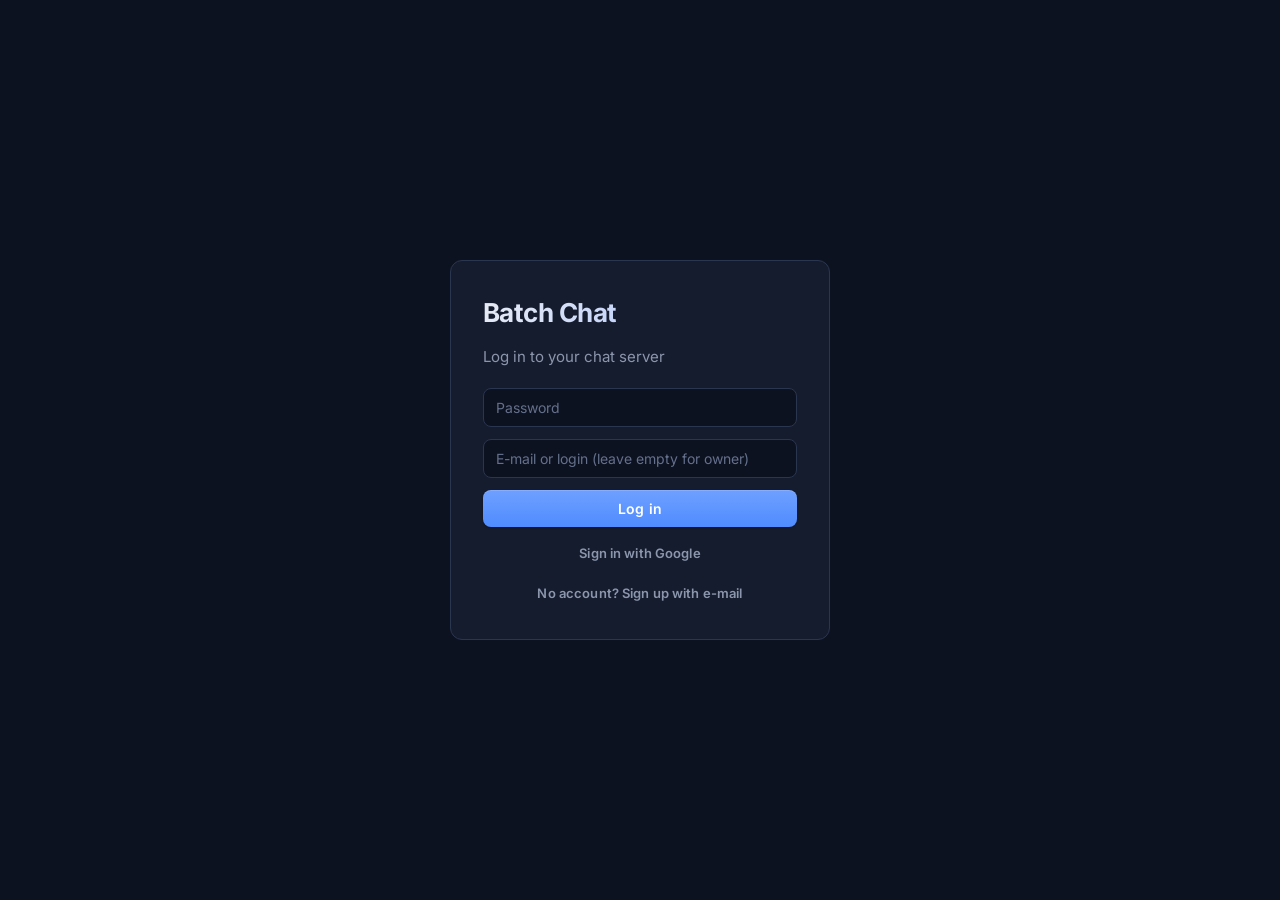
<file: app/static/index.html>
<!DOCTYPE html>
<html lang="en">
<head>
  <meta charset="UTF-8" />
  <meta name="viewport" content="width=device-width, initial-scale=1.0" />
  <title>Batch Chat</title>
  <!-- PWA: installable on Android/iOS home screens. The service worker is
       network-first (never serves stale app files) — the cache is only the
       offline fallback shell. -->
  <link rel="manifest" href="manifest.webmanifest" />
  <meta name="theme-color" content="#0e1116" />
  <link rel="apple-touch-icon" href="icon-192.png" />
  <link rel="stylesheet" href="style.css?v=6" />
  <!-- Markdown + LaTeX rendering for assistant/user messages — SELF-HOSTED in /static/vendor (no CDN dependency) -->
  <link rel="stylesheet" href="vendor/katex.min.css" />
  <script defer src="vendor/katex.min.js"></script>
  <script defer src="vendor/marked.min.js"></script>
  <script defer src="vendor/purify.min.js"></script>
</head>
<body>
  <!-- Login screen -->
  <section id="login-view" class="login-view hidden">
    <form id="login-form" class="login-card">
      <h1>Batch Chat</h1>
      <p class="login-sub">Log in to your chat server</p>
      <input id="login-password" type="password" placeholder="Password" autocomplete="current-password" required />
      <input id="login-account" type="text" placeholder="E-mail or login (leave empty for owner)" autocomplete="username" spellcheck="false" />
      <button type="submit" class="btn btn-primary">Log in</button>
      <button type="button" id="login-google" class="btn btn-ghost btn-small">Sign in with Google</button>
      <button type="button" id="login-register-toggle" class="btn btn-ghost btn-small">No account? Sign up with e-mail</button>
      <p id="login-error" class="error-text hidden"></p>
    </form>
    <form id="register-form" class="login-card hidden">
      <h1>Batch Chat</h1>
      <p class="login-sub">Create a client account — you'll receive a confirmation e-mail; password is mandatory</p>
      <input id="register-email" type="email" placeholder="E-mail (unique)" autocomplete="email" required spellcheck="false" />
      <input id="register-password" type="password" placeholder="Password (min 6 chars)" autocomplete="new-password" required minlength="6" />
      <button type="submit" class="btn btn-primary">Sign up</button>
      <button type="button" id="register-google" class="btn btn-ghost btn-small">Sign up with Google</button>
      <button type="button" id="register-back" class="btn btn-ghost btn-small">← Back to login</button>
      <p id="register-error" class="error-text hidden"></p>
    </form>
  </section>

  <!-- App screen -->
  <section id="app-view" class="app-view hidden">
    <aside class="sidebar">
      <div class="sidebar-header">
        <h2>Conversations</h2>
        <button id="new-chat-btn" class="btn btn-primary btn-small" title="New chat">+ New</button>
      </div>
      <ul id="conversation-list" class="conversation-list"></ul>
      <div class="sidebar-footer">
        <span id="server-status" class="status-dot" title="Server status"></span>
        <span class="footer-actions">
          <span id="footer-menu" class="footer-menu">
            <button id="menu-btn" class="btn btn-ghost btn-small" title="Settings / Prompt cache / Log out">☰ Menu</button>
            <span id="menu-popover" class="menu-popover hidden">
              <button id="sync-btn" class="btn btn-ghost btn-small" title="Reload dialogs and the open conversation from the server">🔄 Sync</button>
              <button id="settings-btn" class="btn btn-ghost btn-small" title="Provider API keys · Android transfer · Settings backup">⚙ Settings</button>
              <a class="btn btn-ghost btn-small" href="/downloads/batch-chat.apk" download title="Download the Android app (APK)">⬇️ Download APK</a>
              <button id="usage-btn" class="btn btn-ghost btn-small" title="Prompt token caching — daily cached vs uncached tokens">📈 Prompt cache</button>
              <button id="stats-btn" class="btn btn-ghost btn-small" title="Usage dashboard — cost and tokens per day/model/conversation/batch">📊 Usage</button>
              <button id="logout-btn" class="btn btn-ghost btn-small">⎋ Log out</button>
            </span>
          </span>
        </span>
      </div>
    </aside>

    <main class="chat-main">
      <header class="chat-header">
        <h3 id="chat-title">Select a conversation</h3>
        <div class="chat-header-controls">
          <span class="header-menu" id="chat-mode-menu">
            <button type="button" id="chat-mode-btn" class="mode-btn chat-mode-btn" title="Chat mode: Live = one model answers instantly · Flex = same via the cheaper Flex tier (slower) · Batch = every selected model answers in parallel. Click to pick the mode.">💬 Live ▾</button>
            <span id="chat-mode-popover" class="menu-popover down hidden">
              <button type="button" id="mode-live-btn" class="mode-btn" title="Live chat — one model answers right away">💬 Live — instant answer</button>
              <button type="button" id="mode-flex-btn" class="mode-btn" title="Flex chat — one model via the cheaper Flex processing tier (slower; auto-falls back to standard if unsupported)">🧊 Flex — cheaper tier, slower</button>
              <button type="button" id="mode-batch-btn" class="mode-btn" title="Batch chat — all selected models answer in parallel">⚡ Batch — all models in parallel</button>
            </span>
          </span>
          <button type="button" id="cache-btn" class="mode-btn hidden" title="🔥 Cache keep-alive: warm the open dialog's prompt cache with near-empty pings every 45 min (window from Settings). Click to toggle.">🔥 Cache</button>
          <select id="reasoning-select" class="reasoning-select hidden" title="Reasoning effort (thinking budget) sent to the model via OpenRouter's unified reasoning parameter. Default = the model's own default.">
            <option value="">🧠 Default</option>
            <option value="none">🧠 None</option>
            <option value="low">🧠 Low</option>
            <option value="medium">🧠 Medium</option>
            <option value="high">🧠 High</option>
            <option value="xhigh">🧠 XHigh</option>
            <option value="max">🧠 Max</option>
          </select>
          <select id="persona-select" class="reasoning-select hidden" title="🎭 Persona — a saved system prompt (+ optional temperature) that rides along with this conversation">
            <option value="">🎭 No persona</option>
          </select>
          <div class="model-picker" id="model-picker">
          <button id="model-picker-btn" class="btn btn-ghost btn-small" title="Choose models">Models</button>
          <div id="model-dropdown" class="model-dropdown hidden">
            <p class="dropdown-hint" id="model-dropdown-hint">Answer with this model (Live):</p>
            <input id="model-search-input" class="model-search" type="text" placeholder="Search models… (also the provider's full catalog)" autocomplete="off" spellcheck="false" />
            <select id="model-sort-select" class="model-sort" title="List every model the provider has — sorted by release date (novelty) or by the outgoing (completion) token price">
              <option value="">Picked models only</option>
              <option value="new">All models · newest first</option>
              <option value="output">All models · cheapest output tokens first</option>
            </select>
            <div id="model-checkboxes"></div>
            <label class="model-custom">
              Custom model:
              <input id="custom-model-input" type="text" placeholder="openai/gpt-4o-mini" />
            </label>
            <button id="add-model-btn" class="btn btn-primary btn-small">Add</button>
          </div>
        </div>
      </header>

      <div id="messages" class="messages"></div>

      <form id="chat-form" class="chat-form">
        <label class="websearch-toggle" title="Search the web via Tavily and inject the results (needs a Tavily key in Settings)">
          <input type="checkbox" id="web-search-toggle" />
          Web search
        </label>
        <textarea id="chat-input" rows="3" placeholder="Write a message… (Ctrl+Enter to send)" required></textarea>
        <button type="submit" class="btn btn-primary" id="send-btn">Send</button>
      </form>
    </main>
  </section>

  <!-- Message metadata modal (reasoning / provider / usage) -->
  <div id="meta-modal" class="modal-overlay hidden">
    <div class="modal">
      <div class="modal-header">
        <h3>🧠 Message details</h3>
        <button id="meta-close" class="btn btn-ghost btn-small">✕</button>
      </div>
      <div id="meta-body" class="meta-body"></div>
      <div class="modal-actions">
        <button id="meta-logs" class="btn btn-ghost btn-small" style="display:none">⎙ OpenRouter logs</button>
        <button id="meta-copy" class="btn btn-primary">⧉ Copy</button>
      </div>
    </div>
  </div>

  <!-- Retry model picker (pick model(s) for 🔄 Retry) -->
  <div id="retry-modal" class="modal-overlay hidden">
    <div class="modal">
      <div class="modal-header">
        <h3 id="retry-modal-title">🔄 Re-answer with…</h3>
        <button id="retry-close" class="btn btn-ghost btn-small">✕</button>
      </div>
      <p class="modal-hint">Pick one or several models — each answer becomes a variant you can flip between.</p>
      <input id="retry-model-search" class="model-search" type="text" placeholder="Search models… (also the provider's full catalog)" autocomplete="off" spellcheck="false" />
      <select id="retry-model-sort" class="model-sort" title="List every model the provider has — sorted by release date (novelty) or by the outgoing (completion) token price">
        <option value="picked">Picked models</option>
        <option value="new">All models · newest first</option>
        <option value="output">All models · cheapest output tokens first</option>
      </select>
      <div id="retry-model-list" class="retry-model-list"></div>
      <div class="modal-actions">
        <button id="retry-cancel" class="btn btn-ghost">Cancel</button>
        <button id="retry-go" class="btn btn-primary">🔄 Retry</button>
      </div>
    </div>
  </div>

  <!-- Settings modal (provider API keys) -->
  <div id="settings-modal" class="modal-overlay hidden">
    <div class="modal">
      <div class="modal-header">
        <h3>⚙ Provider API keys</h3>
        <button id="settings-close" class="btn btn-ghost btn-small">✕</button>
      </div>

      <p id="settings-identity" class="modal-hint" style="margin-top:8px;font-weight:600"></p>

      <div id="owner-access-block">
        <p class="modal-hint">Owner access</p>
        <div class="key-status-row">
          <input id="settings-owner-email" type="email" placeholder="you@example.com" autocomplete="off" spellcheck="false" />
          <span class="key-status-actions">
            <button id="owner-email-save" class="btn btn-ghost btn-small" title="Bind this e-mail to the owner account">🔗 Bind</button>
          </span>
        </div>
        <p class="modal-hint">
          Signing in with this e-mail (password or Google) logs you into the
          owner account — full settings and server-wide stats. Google or not,
          doesn't matter.
        </p>
      </div>

      <label class="modal-field">
        OpenRouter API key <span id="settings-openrouter-hint" class="settings-hint"></span>
        <input id="settings-openrouter-key" type="password" placeholder="sk-or-v1-…" autocomplete="off" />
      </label>
      <div class="key-status-row">
        <span id="key-status-openrouter" class="key-status"></span>
        <span class="key-status-actions">
          <button id="key-delete-openrouter" class="btn btn-ghost btn-small" title="Remove the saved key from the server">🗑 Delete key</button>
        </span>
      </div>

      <label class="modal-field">
        Tavily API key <span id="settings-tavily-hint" class="settings-hint"></span>
        <input id="settings-tavily-key" type="password" placeholder="tvly-…" autocomplete="off" />
      </label>
      <div class="key-status-row">
        <span id="key-status-tavily" class="key-status"></span>
        <span class="key-status-actions">
          <button id="key-delete-tavily" class="btn btn-ghost btn-small" title="Remove the saved key from the server">🗑 Delete key</button>
        </span>
      </div>
      <p class="modal-hint">
        Enables the "Web search" toggle in the chat (internet lookups).
      </p>

      <label class="modal-field">
        Custom provider API key <span id="settings-custom-hint" class="settings-hint"></span>
        <input id="settings-custom-key" type="password" placeholder="sk-… (leave empty for keyless servers like Ollama)" autocomplete="off" />
      </label>
      <label class="modal-field">
        Custom provider base URL
        <input id="settings-custom-url" type="url" placeholder="https://api.fastrouter.ai/v1" autocomplete="off" spellcheck="false" />
      </label>
      <label class="modal-field">
        Custom default model
        <input id="settings-custom-model" type="text" placeholder="z-ai/glm-5.3-flash" autocomplete="off" spellcheck="false" />
      </label>
      <div class="key-status-row">
        <span id="key-status-custom" class="key-status"></span>
        <span class="key-status-actions">
          <button id="key-delete-custom" class="btn btn-ghost btn-small" title="Remove the saved key from the server">🗑 Delete key</button>
        </span>
      </div>
      <p class="modal-hint">
        Any OpenAI-compatible gateway — FastRouter, GLM/Z.ai, DeepSeek,
        Together, OpenAI itself, or a local Ollama/vLLM (keyless: base URL
        only). Models appear as <code>custom:&lt;model&gt;</code> in the picker;
        the default model is pinned to the top when set.
      </p>

      <p class="modal-hint" style="margin-top:8px">
        <a href="#" id="usage-open-link">📈 Prompt token caching usage</a> — see
        how much of your prompt traffic hits OpenRouter's cache.
      </p>

      <div id="persona-settings-block">
        <p class="modal-hint" style="margin-top:8px">🎭 Personas — saved assistants whose system prompt (+ optional temperature) rides along with any conversation. Attach one per dialog with the header select.</p>
        <label class="modal-field">
          Edit persona
          <select id="persona-manage-select">
            <option value="">— new persona —</option>
          </select>
        </label>
        <label class="modal-field">
          Name
          <input id="persona-name" type="text" maxlength="64" placeholder="Math tutor" autocomplete="off" spellcheck="false" />
        </label>
        <label class="modal-field">
          System prompt
          <textarea id="persona-prompt" rows="4" maxlength="16000" placeholder="You are a patient math tutor…"></textarea>
        </label>
        <label class="modal-field">
          Temperature (optional, 0–2)
          <input id="persona-temp" type="number" min="0" max="2" step="0.1" placeholder="default" />
        </label>
        <div class="key-status-row">
          <span></span>
          <span class="key-status-actions">
            <button id="persona-save" class="btn btn-ghost btn-small">💾 Save persona</button>
            <button id="persona-delete" class="btn btn-ghost btn-small" title="Delete the selected persona (dialogs keep working)">🗑 Delete</button>
          </span>
        </div>
      </div>

      <div id="cache-settings-block">
        <p class="modal-hint" style="margin-top:8px">Prompt cache</p>
        <label class="modal-field">
          Cache duration
          <select id="settings-cache-duration">
            <option value="300">5 minutes</option>
            <option value="3600">1 hour</option>
          </select>
        </label>
        <p class="modal-hint">
          How long reused prompt text stays cached for OpenRouter/Anthropic calls.
        </p>

        <p class="modal-hint" style="margin-top:8px">Cache keep-alive</p>
        <label class="modal-field">
          Keep cache warm for
          <select id="settings-keepalive">
            <option value="0">Off (1 hour max)</option>
            <option value="2">2 hours</option>
            <option value="3">3 hours</option>
            <option value="6">6 hours</option>
            <option value="12">12 hours</option>
            <option value="24">24 hours</option>
          </select>
        </label>
        <p class="modal-hint">
          After the last chat, near-empty pings (every 45 min) refresh the 1-hour
          cache at ~10% of input cost, keeping replies cheap for longer.
        </p>
      </div>

      <div id="infra-settings-block">
        <hr class="modal-divider" />
        <p class="modal-hint" style="margin-top:8px">Google Vertex AI <em>(optional — not currently in use · ⚠️ untested)</em></p>
        <label class="modal-field">
          Project ID
          <input id="settings-google-project" type="text" placeholder="my-gcp-project" autocomplete="off" />
        </label>
        <label class="modal-field">
          Location
          <input id="settings-google-location" type="text" placeholder="us-central1" autocomplete="off" />
        </label>
        <label class="modal-field">
          Service-account JSON key <span id="settings-google-hint" class="settings-hint"></span>
          <textarea id="settings-google-json" rows="4" spellcheck="false" placeholder='{"type": "service_account", ...}'></textarea>
        </label>

        <p class="modal-hint" style="margin-top:8px">AWS Bedrock <em>(optional — not currently in use · ⚠️ untested)</em></p>
        <label class="modal-field">
          Access key ID <span id="settings-aws-key-hint" class="settings-hint"></span>
          <input id="settings-aws-key" type="password" placeholder="AKIA…" autocomplete="off" />
        </label>
        <label class="modal-field">
          Secret access key <span id="settings-aws-secret-hint" class="settings-hint"></span>
          <input id="settings-aws-secret" type="password" placeholder="…" autocomplete="off" />
        </label>
        <label class="modal-field">
          Region
          <input id="settings-aws-region" type="text" placeholder="us-east-1" autocomplete="off" />
        </label>
      </div>

      <p id="settings-status" class="import-status"></p>
      <div class="modal-actions">
        <button id="settings-submit" class="btn btn-primary">Save</button>
      </div>

      <hr class="modal-divider" />
      <p class="modal-hint">
        <strong>Account &amp; pairing.</strong> This instance has a portable
        identity — paste the pairing code on any new device (phone app → Sync
        card) and it pairs <em>without the password</em> and pulls the whole
        history. Works even after the server gets a new address.
      </p>
      <p id="account-status" class="import-status"></p>
      <div class="modal-actions">
        <button id="account-reveal" class="btn btn-ghost btn-small">👁 Reveal pairing code</button>
        <button id="account-copy" class="btn btn-ghost btn-small">📋 Copy pairing code</button>
        <button id="account-rotate" class="btn btn-ghost btn-small">🔄 New key</button>
      </div>
      <p id="account-code" class="account-code hidden"></p>

      <hr class="modal-divider" />
      <p class="modal-hint">
        <strong>Android transfer.</strong> ⬇ Export downloads every dialog and
        batch of this account in the phone app's own format — import that file
        on Android to get the whole history there. ⬆ Import does the reverse:
        paste the JSON exported from the phone app
        (<code>openrouter.dialogs.v1</code> and/or
        <code>openrouter.batches.history.v1</code> — a whole AsyncStorage dump
        works too).
      </p>
      <p id="settings-phone-status" class="import-status"></p>
      <div class="modal-actions">
        <button id="settings-phone-export" class="btn btn-ghost btn-small">⬇ Export for Android</button>
      </div>
      <p class="untested-note">
        ⚠️ Untested: this export path hasn't been imported on a real phone yet —
        check the dialogs on the phone after importing.
      </p>
      <textarea id="settings-import-textarea" rows="8" placeholder='{"openrouter.dialogs.v1": [...], "openrouter.batches.history.v1": [...]}'></textarea>
      <p class="untested-note">
        ⚠️ Untested: this import path hasn't been verified yet — check the
        imported dialogs after importing.
      </p>
      <p id="settings-import-status" class="import-status"></p>
      <div class="modal-actions">
        <button id="settings-import-submit" class="btn btn-primary btn-small">⬆ Import from Android</button>
      </div>

      <hr class="modal-divider" />
      <p class="modal-hint">
        <strong>Account &amp; data.</strong> You can delete your account here —
        all your dialogs, messages and batches are permanently removed and your
        e-mail/login is freed, so you can register again from zero. (The owner
        account of this server cannot be deleted.)
      </p>

      <div id="account-danger" class="account-create-row">
        <button id="account-delete" class="btn btn-ghost btn-small">🗑 Delete my account…</button>
        <p id="account-danger-note" class="import-status"></p>
      </div>

      <div id="backup-block">
        <hr class="modal-divider" />
        <p class="modal-hint">
          <strong>Server migration.</strong> Download every key above as one
          file before shutting down this server, then restore it on the new
          one — no need to retype anything.
        </p>
        <p class="untested-note">⚠️ Untested: this download → restore path hasn't been tried on a real server migration yet — check the keys on the new server after restoring.</p>
        <p id="settings-backup-status" class="import-status"></p>
        <div class="modal-actions">
          <button id="settings-backup-download" class="btn btn-ghost btn-small">⬇ Download backup</button>
          <button id="settings-backup-restore-btn" class="btn btn-ghost btn-small">⬆ Restore backup</button>
          <input id="settings-backup-file" type="file" accept="application/json" class="hidden" />
        </div>
      </div>
    </div>
  </div>

  <!-- Prompt token caching usage modal -->
  <div id="usage-modal" class="modal-overlay hidden">
    <div class="modal">
      <div class="modal-header">
        <h3>📈 Prompt token caching</h3>
        <button id="usage-close" class="btn btn-ghost btn-small">✕</button>
      </div>
      <p class="modal-hint">
        Daily prompt tokens, split into cached (served from OpenRouter's prompt
        cache at the discounted rate) and uncached. The owner sees the whole
        server; client accounts see their own messages.
      </p>
      <p class="untested-note">⚠️ Untested: the cached/uncached split hasn't been verified against a real cached request yet — treat the numbers as provisional.</p>
      <div id="usage-summary" class="usage-summary"></div>
      <div id="usage-chart" class="usage-chart"></div>
      <div class="usage-legend">
        <span><i class="legend-swatch uncached"></i>Uncached</span>
        <span><i class="legend-swatch cached"></i>Cached</span>
      </div>
      <p id="usage-status" class="import-status"></p>
      <div class="modal-actions">
        <select id="usage-range" class="usage-range" title="Time range">
          <option value="7">Last 7 days</option>
          <option value="30" selected>Last 30 days</option>
          <option value="90">Last 90 days</option>
        </select>
        <button id="usage-refresh" class="btn btn-ghost btn-small">🔄 Refresh</button>
      </div>
    </div>
  </div>

  <div id="toast" class="toast hidden"></div>


  <script src="app.js?v=7"></script>
  <script>
    // PWA service worker registration (network-first worker — see sw.js).
    if ("serviceWorker" in navigator) {
      window.addEventListener("load", () => {
        navigator.serviceWorker.register("sw.js").catch(() => {});
      });
    }
  </script>
</body>
</html>
</file>
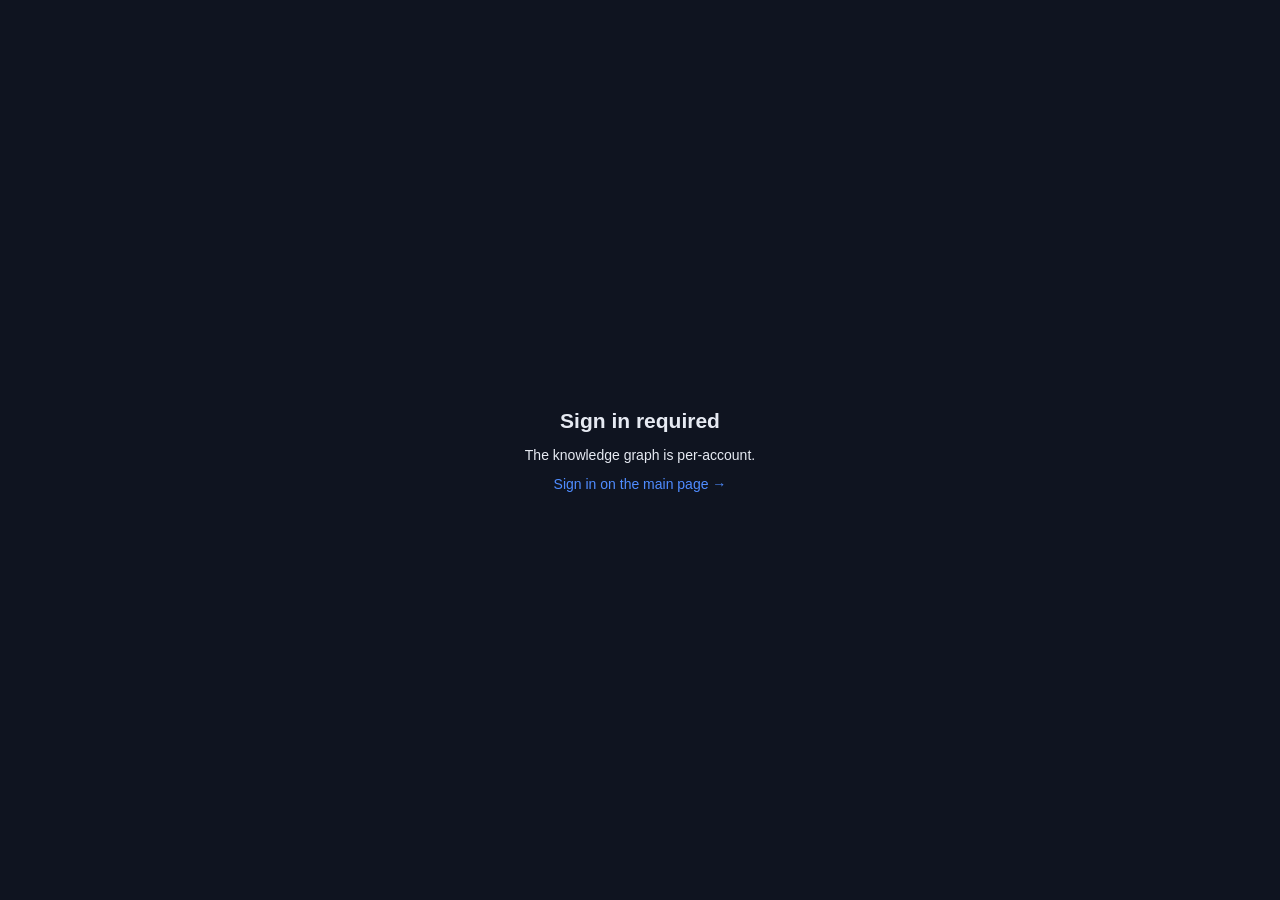
<file: app/static/graph.html>
<!doctype html>
<html lang="en">
<head>
<meta charset="utf-8">
<meta name="viewport" content="width=device-width, initial-scale=1">
<title>Graph — flexchat.top</title>
<style>
  :root { --bg:#0f1420; --bg2:#171e2e; --bg3:#1f2940; --border:#2a3550; --text:#e6eaf2; --muted:#8b96ad; --accent:#4f8cff; --success:#3ddc84; }
  * { box-sizing:border-box; margin:0; padding:0; }
  body { background:var(--bg); color:var(--text); font:14px/1.5 -apple-system,BlinkMacSystemFont,"Segoe UI",Roboto,sans-serif; display:flex; height:100vh; overflow:hidden; }
  a { color:var(--accent); text-decoration:none; }
  #stage { flex:1; position:relative; min-width:0; }
  canvas { display:block; width:100%; height:100%; cursor:grab; }
  canvas.grabbing { cursor:grabbing; }
  #hud { position:absolute; top:14px; left:14px; background:rgba(23,30,46,.92); border:1px solid var(--border); border-radius:10px; padding:10px 14px; pointer-events:none; }
  #hud h1 { font-size:15px; margin-bottom:2px; }
  #hud .muted { color:var(--muted); font-size:12px; }
  #legend { position:absolute; bottom:14px; left:14px; display:flex; gap:10px; background:rgba(23,30,46,.92); border:1px solid var(--border); border-radius:10px; padding:8px 12px; font-size:12px; pointer-events:none; }
  #legend span { display:flex; align-items:center; gap:6px; color:var(--muted); }
  #legend i { width:10px; height:10px; border-radius:50%; display:inline-block; }
  #side { width:320px; border-left:1px solid var(--border); background:var(--bg2); padding:16px; overflow-y:auto; flex-shrink:0; }
  #side h2 { font-size:16px; margin-bottom:4px; word-break:break-word; }
  #side .kind { color:var(--muted); font-size:12px; text-transform:uppercase; letter-spacing:.06em; margin-bottom:10px; }
  #side h3 { font-size:12px; color:var(--muted); text-transform:uppercase; letter-spacing:.06em; margin:14px 0 6px; }
  .node-item { background:var(--bg3); border:1px solid var(--border); border-radius:8px; padding:7px 10px; margin-bottom:6px; cursor:pointer; font-size:13px; word-break:break-word; }
  .node-item:hover { border-color:var(--accent); }
  .node-item .k { color:var(--muted); font-size:11px; }
  #msg { color:var(--muted); font-size:13px; }
  #gate { margin:auto; text-align:center; }
  .badge { display:inline-block; background:var(--bg3); border:1px solid var(--border); border-radius:8px; padding:3px 8px; font-size:11px; color:var(--muted); margin:2px 4px 2px 0; }
</style>
</head>
<body>
  <div id="stage">
    <canvas id="cv"></canvas>
    <div id="hud">
      <h1>Knowledge Graph</h1>
      <div class="muted" id="stats">loading…</div>
    </div>
    <div id="legend">
      <span><i style="background:#4f8cff"></i> conversation</span>
      <span><i style="background:#3ddc84"></i> model</span>
      <span><i style="background:#ffb86b"></i> topic</span>
      <span><i style="background:#8b96ad"></i> hub</span>
      <span><i style="background:transparent;border:2px solid rgba(79,140,255,.6);border-radius:50%;width:12px;height:12px"></i> bridge (betweenness)</span>
    </div>
  </div>
  <div id="side"><div id="msg">Click a node to inspect it.</div><div id="panel"></div></div>
<script>
const $ = (id) => document.getElementById(id);
const token = localStorage.getItem("bc_token");
if (!token) {
  document.body.innerHTML = '<div id="gate"><h2>Sign in required</h2><p style="margin:8px 0">The knowledge graph is per-account.</p><a href="/">Sign in on the main page →</a></div>';
  throw new Error("no token");
}

const cv = $("cv"), ctx = cv.getContext("2d");
const KIND_COLOR = { conversation:"#4f8cff", model:"#3ddc84", topic:"#ffb86b", hub:"#8b96ad" };
let nodes = [], edges = [], sim = null, hover = null, selected = null;
let dragNode = null, panning = false, moved = 0;
let cam = { s: 1, ox: 0, oy: 0 };

function resize() {
  const dpr = window.devicePixelRatio || 1;
  cv.width = cv.clientWidth * dpr;
  cv.height = cv.clientHeight * dpr;
}
window.addEventListener("resize", resize);

function toWorld(mx, my) { return { x: (mx - cam.ox) / cam.s, y: (my - cam.oy) / cam.s }; }

async function api(path) {
  const r = await fetch(path, { headers: { Authorization: "Bearer " + token } });
  if (r.status === 401) { document.body.innerHTML = '<div id="gate"><h2>Session expired</h2><a href="/">Sign in again →</a></div>'; throw new Error("401"); }
  if (!r.ok) throw new Error(await r.text());
  return r.json();
}

function initSim(data) {
  nodes = data.nodes.map(n => ({ ...n, x: (Math.random() - .5) * 400, y: (Math.random() - .5) * 400, vx: 0, vy: 0 }));
  const byId = Object.fromEntries(nodes.map(n => [n.id, n]));
  edges = data.edges.map(e => ({ ...e, a: byId[e.src], b: byId[e.dst] })).filter(e => e.a && e.b);
  const scoreMap = Object.fromEntries((data.top_nodes || []).map(t => [t.id, t.score]));
  const hubMap = Object.fromEntries((data.hubs || []).map(t => [t.id, t.score]));
  for (const n of nodes) { n.score = scoreMap[n.id] || 0; n.bt = hubMap[n.id] || 0; }
  const sMax = Math.max(1e-9, ...nodes.map(n => n.score));
  for (const n of nodes) n.r = 4 + 14 * Math.sqrt(n.score / sMax);
}

function tick() {
  const N = nodes.length;
  const alpha = sim && sim > 0 ? (sim /= 1.02, Math.min(sim, 1)) : 0.02;
  for (let i = 0; i < N; i++) {
    const a = nodes[i];
    for (let j = i + 1; j < N; j++) {
      const b = nodes[j];
      let dx = b.x - a.x, dy = b.y - a.y;
      let d2 = dx * dx + dy * dy;
      if (d2 < 1) { d2 = 1; dx = Math.random() - .5; dy = Math.random() - .5; }
      if (d2 > 90000) continue;
      const f = 1800 / d2 * alpha;
      const d = Math.sqrt(d2);
      const fx = dx / d * f, fy = dy / d * f;
      a.vx -= fx; a.vy -= fy; b.vx += fx; b.vy += fy;
    }
  }
  for (const e of edges) {
    const dx = e.b.x - e.a.x, dy = e.b.y - e.a.y;
    const d = Math.sqrt(dx * dx + dy * dy) || 1;
    const f = (d - 90) * 0.02 * alpha;
    const fx = dx / d * f, fy = dy / d * f;
    e.a.vx += fx; e.a.vy += fy; e.b.vx -= fx; e.b.vy -= fy;
  }
  for (const n of nodes) {
    if (n === dragNode) continue;
    n.vx += -n.x * 0.005 * alpha; n.vy += -n.y * 0.005 * alpha;
    n.vx *= .85; n.vy *= .85;
    n.x += Math.max(-30, Math.min(30, n.vx));
    n.y += Math.max(-30, Math.min(30, n.vy));
  }
}

function draw() {
  const dpr = window.devicePixelRatio || 1;
  ctx.setTransform(dpr, 0, 0, dpr, 0, 0);
  ctx.clearRect(0, 0, cv.clientWidth, cv.clientHeight);
  ctx.setTransform(dpr, 0, 0, dpr, 0, 0);
  ctx.translate(cam.ox, cam.oy); ctx.scale(cam.s, cam.s);
  ctx.lineWidth = 1 / cam.s;
  for (const e of edges) {
    const a = e.a, b = e.b;
    const highlighted = selected && (a.id === selected || b.id === selected);
    ctx.strokeStyle = highlighted ? "rgba(111,160,255,.85)" : "rgba(230,234,242,.10)";
    ctx.beginPath(); ctx.moveTo(a.x, a.y); ctx.lineTo(b.x, b.y); ctx.stroke();
  }
  for (const n of nodes) {
    ctx.fillStyle = KIND_COLOR[n.kind] || "#8b96ad";
    ctx.beginPath(); ctx.arc(n.x, n.y, n.r, 0, 2 * Math.PI); ctx.fill();
    if (n.bt > 0) {  // bridge node: sits on shortest paths between others
      ctx.strokeStyle = "rgba(79,140,255,.6)"; ctx.lineWidth = 2 / cam.s;
      ctx.beginPath(); ctx.arc(n.x, n.y, n.r + 3, 0, 2 * Math.PI); ctx.stroke();
      ctx.lineWidth = 1 / cam.s;
    }
    if (n === selected || n === hover || n.r > 9) {
      ctx.fillStyle = "#e6eaf2";
      ctx.font = `${Math.min(13, 11 / cam.s + 3)}px sans-serif`;
      ctx.fillText(n.label, n.x + n.r + 3, n.y + 4);
    }
  }
}

function loop() { tick(); draw(); requestAnimationFrame(loop); }

function hitTest(mx, my) {
  const p = toWorld(mx, my);
  let best = null, bestD = 1e9;
  for (const n of nodes) {
    const d = Math.hypot(n.x - p.x, n.y - p.y);
    if (d < n.r + 5 && d < bestD) { best = n; bestD = d; }
  }
  return best;
}

function canvasPos(ev) { const r = cv.getBoundingClientRect(); return { x: ev.clientX - r.left, y: ev.clientY - r.top }; }

cv.addEventListener("mousedown", ev => {
  const p = canvasPos(ev);
  dragNode = hitTest(p.x, p.y);
  panning = !dragNode;
  moved = 0;
  cv.classList.add("grabbing");
});
window.addEventListener("mousemove", ev => {
  const p = canvasPos(ev);
  if (dragNode) { dragNode.x = toWorld(p.x, p.y).x; dragNode.y = toWorld(p.x, p.y).y; sim = Math.max(sim || 0, .3); moved++; return; }
  if (panning) { cam.ox += ev.movementX; cam.oy += ev.movementY; moved++; return; }
  hover = hitTest(p.x, p.y);
  cv.style.cursor = hover ? "pointer" : "grab";
});
window.addEventListener("mouseup", () => {
  const wasDrag = dragNode;
  const clickCandidate = moved < 4;
  dragNode = null; panning = false;
  cv.classList.remove("grabbing");
  if (clickCandidate && hover) select(hover.id);
  else if (clickCandidate && !wasDrag) { selected = null; $("panel").innerHTML = ""; $("msg").style.display = "block"; }
});
cv.addEventListener("wheel", ev => {
  ev.preventDefault();
  const p = canvasPos(ev);
  const before = toWorld(p.x, p.y);
  cam.s = Math.max(.2, Math.min(4, cam.s * (ev.deltaY < 0 ? 1.12 : .89)));
  cam.ox = p.x - before.x * cam.s;
  cam.oy = p.y - before.y * cam.s;
}, { passive: false });

function centerOn(n) {
  cam.ox = cv.clientWidth / 2 - n.x * cam.s;
  cam.oy = cv.clientHeight / 2 - n.y * cam.s;
}

async function select(nodeId) {
  selected = nodeId;
  $("msg").style.display = "none";
  const n = nodes.find(x => x.id === nodeId);
  $("panel").innerHTML = `<h2>${escapeHtml(n ? n.label : nodeId)}</h2><div class="kind">${nodeId.split(":")[0]}</div><div id="msg">loading…</div>`;
  try {
    const sub = await api("/api/graph/node/" + encodeURIComponent(nodeId));
    const meta = sub.nodes.find(x => x.id === nodeId) || {};
    let html = `<h2>${escapeHtml(meta.label || nodeId)}</h2><div class="kind">${(meta.kind || "?")}${meta.props && meta.props.total ? " · " + meta.props.total + " mentions" : ""}</div>`;
    if (sub.betweenness > 0) html += `<span class="badge" title="Brandes betweenness — how often this node sits on shortest paths between others">⇄ bridge ${sub.betweenness}</span>`;
    if (meta.props && meta.props.kind_flag) html += `<span class="badge">${escapeHtml(meta.props.kind_flag)}</span>`;
    const item = id => {
      const nn = sub.nodes.find(x => x.id === id);
      return `<div class="node-item" data-id="${escapeHtml(id)}">${escapeHtml(nn ? nn.label : id)}<div class="k">${escapeHtml(id.split(":")[0])}</div></div>`;
    };
    if (sub.related && sub.related.length) html += `<h3>✦ related</h3>` + sub.related.map(r =>
      `<div class="node-item" data-id="${escapeHtml(r.id)}">${escapeHtml(r.label)}<div class="k">${escapeHtml(r.kind)}</div></div>`).join("");
    if (sub.out.length) html += `<h3>→ outgoing (${sub.out.length})</h3>` + sub.out.map(item).join("");
    if (sub.in.length) html += `<h3>← incoming (${sub.in.length})</h3>` + sub.in.map(item).join("");
    $("panel").innerHTML = html;
    $("panel").querySelectorAll(".node-item").forEach(el =>
      el.addEventListener("click", () => {
        select(el.dataset.id);
        const target = nodes.find(x => x.id === el.dataset.id);
        if (target) centerOn(target);
      }));
    if (n) centerOn(n);
  } catch (err) { $("panel").innerHTML = `<div id="msg">${escapeHtml(String(err.message || err))}</div>`; }
}

function escapeHtml(s) { const d = document.createElement("div"); d.textContent = String(s); return d.innerHTML; }

(async function start() {
  resize();
  try {
    const data = await api("/api/graph/overview");
    $("stats").textContent = `${data.stats.nodes} nodes · ${data.stats.edges} edges · ${data.kernel === "rust" ? "rust kernel" : "python"}`;
    if (!data.nodes.length) { $("msg").textContent = "No conversations yet — chat a little and come back."; return; }
    initSim(data);
    sim = 1;
    loop();
    $("msg").textContent = "Click a node to inspect it. Drag to rearrange, scroll to zoom, drag background to pan.";
    if (data.top_nodes && data.top_nodes.length) {
      let startHtml = "<h3>Most connected</h3>" + data.top_nodes.map(t => {
        const n = nodes.find(x => x.id === t.id);
        return n ? `<div class="node-item" data-id="${t.id}">${escapeHtml(n.label)}<div class="k">${t.id.split(":")[0]}</div></div>` : "";
      }).join("");
      if (data.hubs && data.hubs.length) startHtml += "<h3>⇄ Bridges</h3>" + data.hubs.map(t => {
        const n = nodes.find(x => x.id === t.id);
        return n ? `<div class="node-item" data-id="${t.id}">${escapeHtml(n.label)}<div class="k">${t.id.split(":")[0]} · bt ${t.score}</div></div>` : "";
      }).join("");
      $("panel").innerHTML = startHtml;
      $("msg").style.display = "none";
      $("panel").querySelectorAll(".node-item").forEach(el =>
        el.addEventListener("click", () => { select(el.dataset.id); const t = nodes.find(x => x.id === el.dataset.id); if (t) centerOn(t); }));
    }
  } catch (err) {
    $("stats").textContent = "failed to load";
    $("msg").textContent = String(err.message || err);
  }
})();
</script>
</body>
</html>
</file>
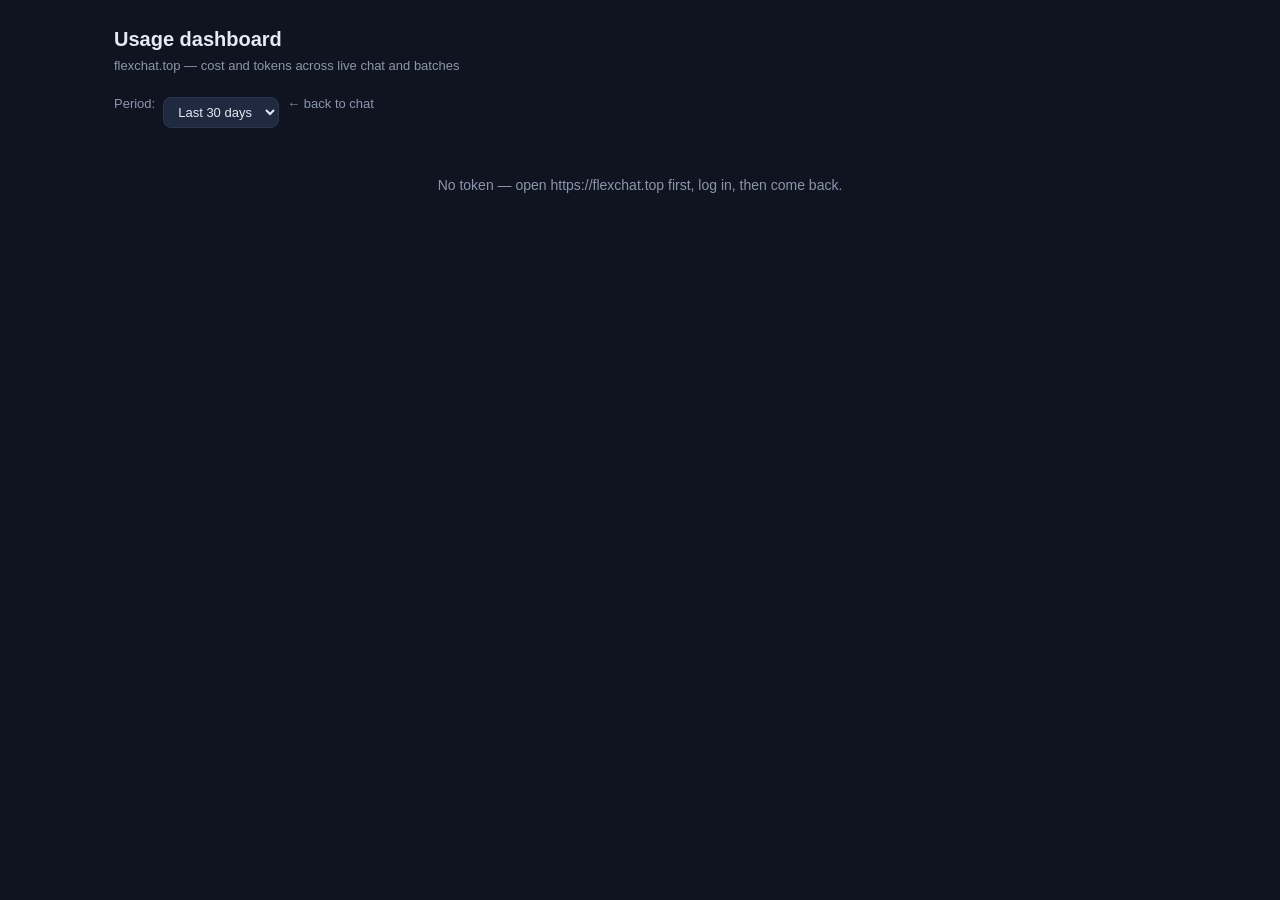
<file: app/static/stats.html>
<!doctype html>
<html lang="en">
<head>
<meta charset="utf-8">
<meta name="viewport" content="width=device-width, initial-scale=1">
<title>Usage — flexchat.top</title>
<style>
  :root { --bg:#0f1420; --bg2:#171e2e; --bg3:#1f2940; --border:#2a3550; --text:#e6eaf2; --muted:#8b96ad; --accent:#4f8cff; --success:#3ddc84; --warn:#ffb86b; }
  * { box-sizing:border-box; margin:0; padding:0; }
  body { background:var(--bg); color:var(--text); font:14px/1.5 -apple-system,BlinkMacSystemFont,"Segoe UI",Roboto,sans-serif; padding:24px; max-width:1100px; margin:0 auto; }
  a { color:var(--accent); text-decoration:none; }
  h1 { font-size:20px; margin-bottom:2px; }
  h2 { font-size:14px; color:var(--muted); text-transform:uppercase; letter-spacing:.06em; margin:26px 0 10px; }
  .sub { color:var(--muted); font-size:13px; margin-bottom:18px; }
  .cards { display:grid; grid-template-columns:repeat(auto-fit,minmax(160px,1fr)); gap:10px; margin:14px 0; }
  .card { background:var(--bg2); border:1px solid var(--border); border-radius:10px; padding:12px 14px; }
  .card .v { font-size:20px; font-weight:600; margin-top:2px; }
  .card .k { color:var(--muted); font-size:11px; text-transform:uppercase; letter-spacing:.06em; }
  .panel { background:var(--bg2); border:1px solid var(--border); border-radius:10px; padding:14px; margin-bottom:6px; }
  canvas { display:block; width:100%; }
  table { width:100%; border-collapse:collapse; font-size:13px; }
  th { color:var(--muted); font-size:11px; text-transform:uppercase; letter-spacing:.06em; text-align:left; padding:6px 8px; border-bottom:1px solid var(--border); }
  td { padding:6px 8px; border-bottom:1px solid var(--bg3); word-break:break-word; }
  tr:last-child td { border-bottom:none; }
  td.num, th.num { text-align:right; white-space:nowrap; }
  .bar-cell { position:relative; }
  .bar-cell .bar { position:absolute; left:0; top:4px; bottom:4px; background:rgba(79,140,255,.18); border-radius:4px; z-index:0; }
  .bar-cell span { position:relative; z-index:1; }
  .badge { display:inline-block; background:var(--bg3); border:1px solid var(--border); border-radius:8px; padding:2px 8px; font-size:11px; color:var(--muted); margin-right:6px; }
  .badge.ok { color:var(--success); border-color:rgba(61,220,132,.4); }
  .badge.bad { color:var(--warn); border-color:rgba(255,184,107,.4); }
  .controls { display:flex; gap:8px; align-items:center; margin-bottom:14px; }
  select { background:var(--bg3); color:var(--text); border:1px solid var(--border); border-radius:8px; padding:6px 10px; font-size:13px; }
  #msg { color:var(--muted); padding:30px 0; text-align:center; }
  .legend { display:flex; gap:14px; font-size:12px; color:var(--muted); margin-top:8px; flex-wrap:wrap; }
  .legend i { display:inline-block; width:10px; height:10px; border-radius:2px; margin-right:5px; vertical-align:-1px; }
</style>
</head>
<body>
  <h1>Usage dashboard</h1>
  <div class="sub">flexchat.top — cost and tokens across live chat and batches</div>
  <div class="controls">
    <label class="sub" for="range">Period:</label>
    <select id="range">
      <option value="7">Last 7 days</option>
      <option value="30" selected>Last 30 days</option>
      <option value="90">Last 90 days</option>
      <option value="365">Last year</option>
    </select>
    <a href="/" class="sub">← back to chat</a>
  </div>
  <div id="msg">loading…</div>
  <div id="content" style="display:none">
    <div class="cards" id="cards"></div>

    <h2>Daily tokens &amp; cost</h2>
    <div class="panel"><canvas id="daily" height="220"></canvas>
      <div class="legend">
        <span><i style="background:#4f8cff"></i> total tokens</span>
        <span><i style="background:#ffb86b"></i> cost, $</span>
      </div>
    </div>

    <h2>By model</h2>
    <div class="panel"><table id="models"></table></div>

    <h2>Top conversations</h2>
    <div class="panel"><table id="convs"></table></div>

    <h2>Recent batches</h2>
    <div class="panel"><table id="batches"></table></div>
  </div>
<script>
const $ = (id) => document.getElementById(id);
const token = localStorage.getItem("bc_token");
if (!token) {
  $("msg").textContent = "No token — open https://flexchat.top first, log in, then come back.";
  throw new Error("no token");
}
async function api(path) {
  const r = await fetch(path, { headers: { Authorization: "Bearer " + token } });
  if (r.status === 401) throw new Error("unauthorized");
  if (!r.ok) throw new Error("HTTP " + r.status);
  return r.json();
}
const fmtCost = (c) => c >= 1 ? "$" + c.toFixed(2) : "$" + c.toFixed(4).replace(/0+$/, "").replace(/\.$/, "");
const fmtN = (n) => n >= 1e6 ? (n/1e6).toFixed(1) + "M" : n >= 1e3 ? (n/1e3).toFixed(1) + "k" : String(n);
const esc = (s) => String(s ?? "").replace(/[&<>"]/g, (ch) => ({"&":"&amp;","<":"&lt;",">":"&gt;",'"':"&quot;"}[ch]));

function drawDaily(buckets) {
  const cv = $("daily"), dpr = window.devicePixelRatio || 1;
  const W = cv.clientWidth, H = 220;
  cv.width = W * dpr; cv.height = H * dpr;
  const ctx = cv.getContext("2d"); ctx.scale(dpr, dpr);
  ctx.clearRect(0, 0, W, H);
  const padL = 46, padR = 46, padT = 12, padB = 26;
  const iw = W - padL - padR, ih = H - padT - padB;
  const maxTok = Math.max(1, ...buckets.map(b => b.total));
  const maxCost = Math.max(1e-6, ...buckets.map(b => b.cost));
  const n = buckets.length, bw = iw / n;
  // gridlines
  ctx.strokeStyle = "#1f2940"; ctx.fillStyle = "#8b96ad"; ctx.font = "10px sans-serif";
  for (let i = 0; i <= 4; i++) {
    const y = padT + ih - (ih * i) / 4;
    ctx.beginPath(); ctx.moveTo(padL, y); ctx.lineTo(W - padR, y); ctx.stroke();
    ctx.textAlign = "right";
    ctx.fillText(fmtN(Math.round(maxTok * i / 4)), padL - 6, y + 3);
    ctx.textAlign = "left";
    ctx.fillText("$" + (maxCost * i / 4).toFixed(maxCost < 1 ? 2 : 1), W - padR + 6, y + 3);
  }
  buckets.forEach((b, i) => {
    const h = (b.total / maxTok) * ih;
    ctx.fillStyle = "#4f8cff";
    ctx.fillRect(padL + i * bw + 1, padT + ih - h, Math.max(1, bw - 2), h);
  });
  // cost line
  ctx.strokeStyle = "#ffb86b"; ctx.lineWidth = 1.5; ctx.beginPath();
  buckets.forEach((b, i) => {
    const x = padL + i * bw + bw / 2, y = padT + ih - (b.cost / maxCost) * ih;
    i === 0 ? ctx.moveTo(x, y) : ctx.lineTo(x, y);
  });
  ctx.stroke();
  // x labels (sparse)
  ctx.fillStyle = "#8b96ad"; ctx.textAlign = "center";
  const step = Math.ceil(n / 8);
  buckets.forEach((b, i) => {
    if (i % step === 0) ctx.fillText(b.date.slice(5), padL + i * bw + bw / 2, H - 8);
  });
}

function modelTable(rows) {
  const maxCost = Math.max(1e-9, ...rows.map(r => r.cost));
  $("models").innerHTML =
    "<tr><th>Model</th><th class='num'>Cost</th><th class='num'>Tokens</th><th class='num'>Msgs</th></tr>" +
    rows.map(r => `<tr>
      <td class="bar-cell"><div class="bar" style="width:${(r.cost / maxCost * 100).toFixed(1)}%"></div><span>${esc(r.model)}</span></td>
      <td class="num">${fmtCost(r.cost)}</td><td class="num">${fmtN(r.total)}</td><td class="num">${r.messages}</td></tr>`).join("");
}

function convTable(rows) {
  $("convs").innerHTML = rows.length ? (
    "<tr><th>Conversation</th><th></th><th class='num'>Cost</th><th class='num'>Tokens</th><th class='num'>Msgs</th></tr>" +
    rows.map(c => `<tr>
      <td>${esc(c.title)}</td>
      <td>${c.kind === "batch" ? '<span class="badge">batch</span>' : ""}</td>
      <td class="num">${fmtCost(c.cost)}</td><td class="num">${fmtN(c.total)}</td><td class="num">${c.messages}</td></tr>`).join("")
  ) : "<tr><td style='color:var(--muted)'>No messages in this period.</td></tr>";
}

function batchTable(rows) {
  $("batches").innerHTML = rows.length ? (
    "<tr><th>Title</th><th>Model</th><th>Status</th><th class='num'>Items</th><th class='num'>Created</th></tr>" +
    rows.map(b => `<tr>
      <td>${esc(b.title)}</td><td>${esc(b.model)}</td>
      <td><span class="badge ${b.status === "completed" ? "ok" : b.status === "pending" || b.status === "in_progress" ? "" : "bad"}">${esc(b.status)}</span></td>
      <td class="num">${b.completed_items}/${b.total_items}${b.failed_items ? ` <span style="color:var(--warn)">(${b.failed_items} failed)</span>` : ""}</td>
      <td class="num">${b.created_at ? b.created_at.slice(0, 16).replace("T", " ") : "—"}</td></tr>`).join("")
  ) : "<tr><td style='color:var(--muted)'>No batch jobs yet.</td></tr>";
}

async function load() {
  const days = parseInt($("range").value, 10) || 30;
  $("msg").style.display = ""; $("content").style.display = "none";
  $("msg").textContent = "loading…";
  try {
    const d = await api(`/api/stats/overview?days=${days}`);
    $("msg").style.display = "none"; $("content").style.display = "";
    const t = d.totals;
    $("cards").innerHTML = `
      <div class="card"><div class="k">Total cost</div><div class="v">${fmtCost(t.cost)}</div></div>
      <div class="card"><div class="k">Tokens</div><div class="v">${fmtN(t.tokens)}</div></div>
      <div class="card"><div class="k">Answers</div><div class="v">${fmtN(t.messages)}</div></div>
      <div class="card"><div class="k">Avg / answer</div><div class="v">${fmtCost(t.avg_cost_per_message)}</div></div>`;
    drawDaily(d.daily);
    modelTable(d.models);
    convTable(d.top_conversations);
    batchTable(d.batches);
  } catch (e) {
    $("msg").textContent = "Failed to load: " + e.message;
  }
}
$("range").addEventListener("change", load);
window.addEventListener("resize", () => { if ($("content").style.display !== "none") load(); });
load();
</script>
</body>
</html>
</file>
<file: app/static/style.css>
/* ---------- Self-hosted fonts (no CDN) ---------- */
/* Inter variable (UI) + JetBrains Mono variable (code) — latin + cyrillic */
@font-face {
  font-family: 'Inter';
  font-style: normal;
  font-weight: 100 900;
  font-display: swap;
  src: url('vendor/fonts/InterVariable.woff2') format('woff2');
  unicode-range: U+0000-00FF, U+0131, U+0152-0153, U+02BB-02BC, U+02C6, U+02DA, U+02DC, U+2000-206F, U+20AC, U+2122, U+2212;
}
@font-face {
  font-family: 'Inter';
  font-style: normal;
  font-weight: 100 900;
  font-display: swap;
  src: url('vendor/fonts/InterVariable-cyrillic.woff2') format('woff2');
  unicode-range: U+0400-045F, U+0490-0491, U+04B0-04B1, U+2116;
}
@font-face {
  font-family: 'Inter';
  font-style: normal;
  font-weight: 100 900;
  font-display: swap;
  src: url('vendor/fonts/InterVariable-cyrillic-ext.woff2') format('woff2');
  unicode-range: U+0460-052F, U+1C80-1C8A, U+20B4;
}
@font-face {
  font-family: 'Inter';
  font-style: italic;
  font-weight: 100 900;
  font-display: swap;
  src: url('vendor/fonts/InterVariable-Italic.woff2') format('woff2');
}
@font-face {
  font-family: 'JetBrains Mono';
  font-style: normal;
  font-weight: 100 800;
  font-display: swap;
  src: url('vendor/fonts/JetBrainsMonoVariable.woff2') format('woff2');
  unicode-range: U+0000-00FF, U+2000-206F, U+2212;
}
@font-face {
  font-family: 'JetBrains Mono';
  font-style: normal;
  font-weight: 100 800;
  font-display: swap;
  src: url('vendor/fonts/JetBrainsMonoVariable-cyrillic.woff2') format('woff2');
  unicode-range: U+0400-045F, U+0490-0491, U+04B0-04B1, U+2116;
}

:root {
  --bg: #0d1220;
  --bg-secondary: #151c2e;
  --bg-elevated: #1d2740;
  --bg-code: #0a0f1b;
  --border: #2a3550;
  --border-subtle: #212b44;
  --text: #e8ecf4;
  --text-muted: #8b96ad;
  --accent: #4f8cff;
  --accent-hover: #6fa0ff;
  --accent-soft: rgba(79, 140, 255, 0.12);
  --user-bubble: #2b4a86;
  --assistant-bubble: #232d47;
  --error: #ff6b6b;
  --success: #3ddc84;
  --radius: 12px;
  --radius-small: 8px;
  --font-ui: 'Inter', -apple-system, BlinkMacSystemFont, "Segoe UI", Roboto, "Helvetica Neue", Arial, sans-serif;
  --font-mono: 'JetBrains Mono', ui-monospace, SFMono-Regular, Menlo, Consolas, monospace;
  --shadow-pop: 0 12px 32px rgba(0, 0, 0, 0.45), 0 2px 8px rgba(0, 0, 0, 0.3);
  /* alias used by .toast */
  --text-primary: var(--text);
}

* { box-sizing: border-box; margin: 0; padding: 0; }

html, body { height: 100%; }

body {
  font-family: var(--font-ui);
  font-feature-settings: "cv05" 1, "cv08" 1, "ss01" 1;
  -webkit-font-smoothing: antialiased;
  -moz-osx-font-smoothing: grayscale;
  text-rendering: optimizeLegibility;
  background: var(--bg);
  color: var(--text);
  font-size: 15px;
  line-height: 1.55;
  /* The app fills exactly one viewport (.app-view { height: 100vh }); anything
     page-level that would extend it is a bug — never let the body scroll. */
  overflow: hidden;
}

::selection { background: rgba(79, 140, 255, 0.35); color: #fff; }

/* Slim, quiet scrollbars */
* {
  scrollbar-width: thin;
  scrollbar-color: #3a4664 transparent;
}
::-webkit-scrollbar { width: 8px; height: 8px; }
::-webkit-scrollbar-track { background: transparent; }
::-webkit-scrollbar-thumb {
  background: #3a4664;
  border-radius: 8px;
  border: 2px solid transparent;
  background-clip: content-box;
}
::-webkit-scrollbar-thumb:hover { background-color: #4d5b80; }

:focus-visible {
  outline: 2px solid var(--accent);
  outline-offset: 2px;
  border-radius: 4px;
}

@media (prefers-reduced-motion: reduce) {
  *, *::before, *::after {
    animation-duration: 0.01ms !important;
    animation-iteration-count: 1 !important;
    transition-duration: 0.01ms !important;
  }
}

.hidden { display: none !important; }

/* ---------- Login ---------- */
.login-view {
  min-height: 100vh;
  display: flex;
  align-items: center;
  justify-content: center;
  padding: 20px;
}

.login-card {
  background: var(--bg-secondary);
  border: 1px solid var(--border);
  border-radius: var(--radius);
  padding: 32px;
  width: 100%;
  max-width: 380px;
  display: flex;
  flex-direction: column;
  gap: 12px;
}

h1, h2, h3 {
  letter-spacing: -0.02em;
  font-weight: 700;
}

.login-card h1 { font-size: 26px; background: linear-gradient(120deg, #e8ecf4, #9db8ff); -webkit-background-clip: text; background-clip: text; -webkit-text-fill-color: transparent; }
.login-sub { color: var(--text-muted); margin-bottom: 8px; }

input[type="password"], input[type="text"], textarea, select {
  width: 100%;
  padding: 10px 12px;
  border: 1px solid var(--border);
  border-radius: var(--radius-small);
  background: var(--bg);
  color: var(--text);
  font-family: inherit;
  font-size: 14px;
  resize: vertical;
  transition: border-color 0.15s ease, box-shadow 0.15s ease;
}

input::placeholder, textarea::placeholder { color: #64708c; }

input:focus, textarea:focus, select:focus {
  outline: none;
  border-color: var(--accent);
  box-shadow: 0 0 0 3px var(--accent-soft);
}

.error-text { color: var(--error); font-size: 14px; }

/* ---------- Buttons ---------- */
.btn {
  padding: 10px 16px;
  border: none;
  border-radius: var(--radius-small);
  background: var(--bg-elevated);
  color: var(--text);
  font-family: inherit;
  font-size: 14px;
  font-weight: 600;
  letter-spacing: 0.01em;
  cursor: pointer;
  transition: background 0.15s ease, color 0.15s ease, transform 0.1s ease, box-shadow 0.15s ease;
}
.btn:hover { background: var(--border); }
.btn:active { transform: scale(0.98); }
.btn-primary {
  background: linear-gradient(180deg, var(--accent-hover), var(--accent));
  color: #fff;
  box-shadow: 0 1px 2px rgba(0, 0, 0, 0.3), inset 0 1px 0 rgba(255, 255, 255, 0.15);
}
.btn-primary:hover { background: linear-gradient(180deg, #82acff, var(--accent-hover)); box-shadow: 0 2px 8px rgba(79, 140, 255, 0.35); }
.btn-ghost { background: transparent; color: var(--text-muted); }
.btn-ghost:hover { background: var(--bg-elevated); color: var(--text); }
.btn-small { padding: 6px 10px; font-size: 13px; }
.btn:disabled { opacity: 0.5; cursor: not-allowed; }

/* ---------- App layout ---------- */
.app-view {
  display: grid;
  grid-template-columns: 280px 1fr;
  height: 100vh;
}

@media (max-width: 720px) {
  .app-view { grid-template-columns: 1fr; }
  .sidebar { display: none; }
}

/* ---------- Sidebar ---------- */
.sidebar {
  background: var(--bg-secondary);
  border-right: 1px solid var(--border);
  display: flex;
  flex-direction: column;
  min-height: 0;
}

.sidebar-header {
  display: flex;
  align-items: center;
  justify-content: space-between;
  padding: 16px;
  border-bottom: 1px solid var(--border);
}

.sidebar-header h2 { font-size: 16px; }

.conversation-list {
  list-style: none;
  flex: 1;
  overflow-y: auto;
  padding: 8px;
}

.conversation-item {
  padding: 10px 12px;
  border-radius: var(--radius-small);
  cursor: pointer;
  margin-bottom: 2px;
  position: relative;
  transition: background 0.12s ease;
}
.conversation-item:hover { background: var(--bg-elevated); }
.conversation-item.active {
  background: var(--accent-soft);
  outline: 1px solid rgba(79, 140, 255, 0.45);
  outline-offset: -1px;
}
.conversation-item-title { font-weight: 600; font-size: 14px; white-space: nowrap; overflow: hidden; text-overflow: ellipsis; padding-right: 46px; }
.conversation-item-preview { font-size: 12px; color: var(--text-muted); white-space: nowrap; overflow: hidden; text-overflow: ellipsis; margin-top: 2px; }

.conversation-item-actions {
  position: absolute;
  top: 8px;
  right: 8px;
  display: flex;
  gap: 2px;
  opacity: 0;
  transition: opacity .1s;
}
.conversation-item:hover .conversation-item-actions { opacity: 1; }
.conversation-action {
  border: none;
  background: transparent;
  color: var(--text-muted);
  cursor: pointer;
  font-size: 13px;
  padding: 2px 5px;
  border-radius: 4px;
  line-height: 1;
}
.conversation-action:hover { background: var(--bg-secondary); color: var(--text); }

.conversation-badges { display: flex; gap: 4px; margin-top: 4px; flex-wrap: wrap; }
.badge {
  font-size: 10px;
  padding: 1px 6px;
  border-radius: 6px;
  background: var(--bg-elevated);
  border: 1px solid var(--border);
  color: var(--text-muted);
  white-space: nowrap;
}
.badge.batch { background: #3a2f66; color: #c9b8ff; border-color: #4a3d80; }
.badge.model { background: #123a2e; color: #7ce0b0; border-color: #1d5a45; }

.sidebar-footer {
  display: flex;
  align-items: center;
  justify-content: space-between;
  padding: 12px 16px;
  border-top: 1px solid var(--border);
}

.footer-actions {
  display: flex;
  align-items: center;
  gap: 6px;
}

.status-dot {
  width: 10px;
  height: 10px;
  border-radius: 50%;
  background: var(--text-muted);
  display: inline-block;
}
.status-dot.ok { background: var(--success); }
.status-dot.down { background: var(--error); }

/* ---------- Chat main ---------- */
.chat-main {
  display: flex;
  flex-direction: column;
  min-height: 0;
}

.chat-header {
  display: flex;
  align-items: center;
  justify-content: space-between;
  padding: 14px 20px;
  border-bottom: 1px solid var(--border);
  background: linear-gradient(180deg, var(--bg-secondary), rgba(21, 28, 46, 0.6));
}

.chat-header h3 { font-size: 16px; white-space: nowrap; overflow: hidden; text-overflow: ellipsis; }

/* ---------- Chat header controls ---------- */
.chat-header-controls {
  display: flex;
  align-items: center;
  gap: 10px;
}

.mode-btn {
  appearance: none;
  border: none;
  background: transparent;
  color: var(--text-muted);
  font-size: 13px;
  padding: 6px 12px;
  cursor: pointer;
  white-space: nowrap;
  transition: background 0.15s ease, color 0.15s ease;
}

.mode-btn:hover { color: var(--text); }

.mode-btn.active {
  background: var(--accent);
  color: #fff;
}

/* Single combined Live/Flex/Batch button (popover picker) in the header */
.header-menu { position: relative; display: inline-block; }

.chat-mode-btn {
  border: 1px solid var(--border);
  border-radius: 8px;
  background: var(--bg-elevated);
}

.menu-popover.down {
  bottom: auto;
  top: calc(100% + 6px);
}

.footer-actions { position: relative; }

.footer-menu { position: relative; display: inline-block; }

.menu-popover {
  position: absolute;
  bottom: calc(100% + 6px);
  right: 0;
  display: flex;
  flex-direction: column;
  align-items: stretch;
  gap: 4px;
  min-width: 130px;
  background: var(--bg-elevated);
  border: 1px solid var(--border);
  border-radius: var(--radius);
  padding: 6px;
  box-shadow: var(--shadow-pop);
  z-index: 150;
}

.menu-popover .btn { text-align: left; white-space: nowrap; }

@media (max-width: 720px) {
  .chat-header { flex-wrap: wrap; gap: 8px; }
}

/* ---------- Messages ---------- */
.messages {
  flex: 1;
  overflow-y: auto;
  padding: 24px 20px;
  display: flex;
  flex-direction: column;
  gap: 14px;
}

.message {
  max-width: 78%;
  padding: 12px 16px;
  border-radius: 16px;
  white-space: pre-wrap;
  word-wrap: break-word;
  position: relative;
  box-shadow: 0 1px 3px rgba(0, 0, 0, 0.2);
}
.message.user { align-self: flex-end; background: linear-gradient(180deg, #32549a, var(--user-bubble)); border-bottom-right-radius: 6px; }
.message.assistant { align-self: flex-start; background: var(--assistant-bubble); border-bottom-left-radius: 6px; }
.message.system { align-self: center; background: transparent; border: 1px dashed var(--border); color: var(--text-muted); font-size: 13px; }

.message-text { white-space: normal; font-size: 15px; line-height: 1.65; }
.message-text p { margin: 0 0 8px; }
.message-text p:last-child { margin-bottom: 0; }

/* ---------- Links — OpenRouter-style highlight ---------- */
.message-text a,
.login-sub a,
.modal-hint a {
  color: var(--accent-hover);
  text-decoration: none;
  font-weight: 500;
  border-bottom: 1px solid rgba(111, 160, 255, 0.35);
  transition: color 0.15s ease, border-color 0.15s ease, background 0.15s ease;
}
.message-text a:hover,
.login-sub a:hover,
.modal-hint a:hover {
  color: #a8c6ff;
  border-bottom-color: #a8c6ff;
  background: var(--accent-soft);
}

/* ---------- Code blocks ---------- */
.message-text pre {
  background: var(--bg-code);
  border: 1px solid var(--border-subtle);
  border-radius: 10px;
  padding: 12px 14px;
  overflow-x: auto;
  font-size: 13px;
  line-height: 1.6;
  margin: 8px 0;
  tab-size: 4;
  box-shadow: inset 0 1px 3px rgba(0, 0, 0, 0.25);
}
.message-text pre code {
  font-family: var(--font-mono);
  font-size: 13px;
  color: #d5deef;
  background: transparent;
  padding: 0;
}
.message-text code {
  font-family: var(--font-mono);
  font-size: 0.88em;
}
.message-text :not(pre) > code {
  background: rgba(79, 140, 255, 0.14);
  border: 1px solid rgba(79, 140, 255, 0.18);
  color: #a8c6ff;
  padding: 1px 6px;
  border-radius: 5px;
  font-size: 0.85em;
}

.message-text ul, .message-text ol { padding-left: 22px; margin: 0 0 8px; }
.message-text li { margin: 2px 0; }
.message-text blockquote {
  border-left: 3px solid var(--accent);
  background: var(--accent-soft);
  padding: 6px 12px;
  margin: 8px 0;
  border-radius: 0 8px 8px 0;
  color: #c3cee4;
}
.message-text hr { border: none; border-top: 1px solid var(--border); margin: 10px 0; }
.message-text table { border-collapse: collapse; margin: 8px 0; font-size: 13px; max-width: 100%; display: block; overflow-x: auto; }
.message-text th, .message-text td { border: 1px solid var(--border); padding: 5px 10px; text-align: left; }
.message-text th { background: var(--bg-elevated); font-weight: 600; }
.message-text .katex-display { margin: 8px 0; overflow-x: auto; overflow-y: hidden; }

.message-copy {
  display: inline-block;
  margin-top: 6px;
  border: none;
  background: transparent;
  color: var(--text-muted);
  font-size: 11px;
  cursor: pointer;
  padding: 2px 0;
}
.message-copy:hover { color: var(--text); }

.message-delete {
  display: inline-block;
  margin-top: 6px;
  margin-left: 10px;
  border: none;
  background: transparent;
  color: var(--text-muted);
  font-size: 11px;
  cursor: pointer;
  padding: 2px 0;
}
.message-delete:hover { color: var(--error); }

.message-retry {
  display: inline-block;
  margin-top: 6px;
  margin-left: 10px;
  border: none;
  background: transparent;
  color: var(--text-muted);
  font-size: 11px;
  cursor: pointer;
  padding: 2px 0;
}
.message-retry:hover:not(:disabled) { color: var(--accent); }
.message-retry:disabled { opacity: 0.6; cursor: wait; }

.message-edit {
  display: inline-block;
  margin-top: 6px;
  margin-left: 10px;
  border: none;
  background: transparent;
  color: var(--text-muted);
  font-size: 11px;
  cursor: pointer;
  padding: 2px 0;
}
.message-edit:hover { color: var(--accent); }
.message-edit textarea {
  width: 100%;
  box-sizing: border-box;
  min-height: 72px;
  background: var(--bg);
  color: var(--text);
  border: 1px solid var(--border);
  border-radius: 6px;
  padding: 6px 8px;
  font: inherit;
  font-size: 14px;
  resize: vertical;
}
.message-edit-actions { display: flex; gap: 12px; margin-top: 6px; }
.message-edit-save,
.message-edit-cancel {
  border: none;
  background: transparent;
  color: var(--text-muted);
  font-size: 11px;
  cursor: pointer;
  padding: 2px 0;
}
.message-edit-save:hover:not(:disabled) { color: var(--accent); }
.message-edit-cancel:hover { color: var(--error); }
.message-edit-save:disabled { opacity: 0.6; cursor: wait; }

.untested-note {
  color: #d9a441;
  font-size: 12px;
  margin-top: 6px;
}

.message-meta {
  display: inline-block;
  margin-top: 6px;
  margin-left: 10px;
  border: 1px solid var(--border);
  background: transparent;
  color: var(--text-muted);
  font-size: 11px;
  cursor: pointer;
  padding: 2px 8px;
  border-radius: 6px;
}
.message-meta:hover {
  color: var(--text);
  border-color: var(--accent);
}

.message-model {
  display: block;
  font-size: 11px;
  color: var(--accent-hover);
  margin-bottom: 4px;
  font-weight: 700;
}

.message-date {
  display: block;
  font-size: 10px;
  color: var(--text-muted);
  margin-top: 2px;
}

.message-websearch {
  display: inline-block;
  font-size: 10px;
  padding: 1px 6px;
  margin-bottom: 4px;
  border-radius: 4px;
  border: 1px solid #1d5a45;
  background: #123a2e;
  color: #7ce0b0;
  cursor: help;
}

.message-err { color: var(--error); font-size: 13px; margin-top: 4px; }

/* ---------- RikkaHub-style message branching ---------- */
/* A group of sibling answers: only the selected variant shows, with
   ‹ N/M › arrows underneath (all variants stay in the DB / phone sync). */
.branch-node {
  display: flex;
  flex-direction: column;
  align-items: flex-start;
  max-width: 78%;
}
.branch-node .branch-bubble { max-width: 100%; }

.branch-selector {
  display: inline-flex;
  align-items: center;
  gap: 6px;
  margin-top: 2px;
  color: var(--text-muted);
  font-size: 11px;
  user-select: none;
}

.branch-btn {
  border: none;
  background: transparent;
  color: var(--text-muted);
  font-size: 15px;
  line-height: 1;
  cursor: pointer;
  padding: 2px 8px;
  border-radius: 50%;
}
.branch-btn:hover:not(:disabled) { color: var(--text); background: var(--bg-secondary); }
.branch-btn:disabled { opacity: 0.4; cursor: default; }

.branch-counter { font-size: 11px; color: var(--text-muted); }

/* ---------- Chat form ---------- */
.chat-form {
  display: flex;
  gap: 10px;
  padding: 14px 20px;
  border-top: 1px solid var(--border);
  background: var(--bg-secondary);
}

.chat-form textarea { flex: 1; }

.websearch-toggle {
  display: flex;
  align-items: center;
  gap: 6px;
  font-size: 13px;
  color: var(--text-muted);
  white-space: nowrap;
  cursor: pointer;
  user-select: none;
}
.websearch-toggle input { width: auto; margin: 0; }

/* ---------- Model picker ---------- */
.model-picker { position: relative; }

.model-dropdown {
  position: absolute;
  right: 0;
  top: 40px;
  width: 280px;
  background: var(--bg-elevated);
  border: 1px solid var(--border);
  border-radius: var(--radius);
  padding: 12px;
  box-shadow: var(--shadow-pop);
  z-index: 100;
}

.dropdown-hint { font-size: 12px; color: var(--text-muted); margin-bottom: 8px; }

/* Model search box at the top of the picker dropdown */
.model-search {
  width: 100%;
  box-sizing: border-box;
  margin-bottom: 8px;
}

/* All-models sort selector (novelty / outgoing token price) */
.model-sort {
  width: 100%;
  box-sizing: border-box;
  margin-bottom: 8px;
  font-size: 12px;
}

.model-search-empty {
  color: var(--text-muted);
  font-size: 12px;
  padding: 4px 0;
}

.model-check { display: flex; align-items: center; gap: 8px; padding: 4px 0; font-size: 14px; cursor: pointer; }
.model-check input { width: auto; }
.model-price { color: var(--text-muted); font-size: 12px; margin-left: auto; white-space: nowrap; }

.model-custom { display: flex; flex-direction: column; gap: 4px; font-size: 12px; color: var(--text-muted); margin-top: 10px; }
.model-custom input { margin-top: 4px; }

/* Retry picker modal: scrollable model list */
.retry-model-list {
  max-height: 45vh;
  overflow-y: auto;
  border-top: 1px solid var(--border);
  border-bottom: 1px solid var(--border);
  padding: 6px 2px;
}

/* ---------- Modals (meta / settings / usage) ---------- */
.modal-overlay {
  position: fixed;
  inset: 0;
  background: rgba(5, 8, 15, 0.7);
  display: flex;
  align-items: center;
  justify-content: center;
  padding: 20px;
  z-index: 200;
}

.modal {
  background: var(--bg-secondary);
  border: 1px solid var(--border);
  border-radius: var(--radius);
  width: 100%;
  max-width: 560px;
  max-height: 85vh;
  display: flex;
  flex-direction: column;
  gap: 12px;
  padding: 20px;
  overflow-y: auto;
  box-shadow: var(--shadow-pop);
}

.modal-header {
  display: flex;
  align-items: center;
  justify-content: space-between;
}

.modal-hint { font-size: 13px; color: var(--text-muted); }
.modal-hint code {
  background: var(--bg-elevated);
  padding: 1px 5px;
  border-radius: 4px;
  font-size: 12px;
}

.meta-body {
  display: flex;
  flex-direction: column;
  gap: 8px;
}
.meta-row {
  display: flex;
  justify-content: space-between;
  gap: 16px;
  font-size: 13px;
  padding: 6px 0;
  border-bottom: 1px solid var(--border);
}
.meta-key {
  color: var(--text-muted);
  flex-shrink: 0;
}
.meta-val {
  color: var(--text);
  text-align: right;
  word-break: break-all;
  font-family: ui-monospace, SFMono-Regular, Menlo, Consolas, monospace;
  font-size: 12px;
}

.modal textarea {
  font-family: ui-monospace, SFMono-Regular, Menlo, Consolas, monospace;
  font-size: 12px;
  min-height: 160px;
}

.account-code {
  font-family: monospace;
  font-size: 12px;
  word-break: break-all;
  background: var(--bg);
  border: 1px solid var(--border);
  border-radius: 8px;
  padding: 8px;
  user-select: all;
}

/* Client-account creation row (Settings modal). */
.account-create-row {
  display: flex;
  gap: 8px;
  align-items: center;
  flex-wrap: wrap;
  margin: 8px 0;
}

.account-create-row input {
  flex: 1 1 140px;
  min-width: 0;
  padding: 8px 10px;
  border: 1px solid var(--border);
  border-radius: 8px;
  background: var(--bg);
  color: var(--text);
  font-size: 13px;
}

.import-status { font-size: 13px; min-height: 18px; }
.import-status.ok { color: var(--success); }
.import-status.err { color: var(--error); }

.modal-actions { display: flex; justify-content: flex-end; gap: 8px; }

.modal-divider { border: none; border-top: 1px solid var(--border); margin: 16px 0 12px; }

.modal-field {
  display: flex;
  flex-direction: column;
  gap: 4px;
  font-size: 12px;
  color: var(--text-muted);
}
.modal-field input { margin-top: 2px; }
.modal-field select {
  width: 100%;
  padding: 10px 12px;
  border: 1px solid var(--border);
  border-radius: 8px;
  background: var(--bg);
  color: var(--text);
  font-size: 14px;
}
.settings-hint { font-weight: 400; color: var(--text-muted); font-size: 11px; }

.reasoning-select {
  background: var(--bg-elevated, #1c1c22);
  border: 1px solid var(--border);
  border-radius: 8px;
  color: var(--text);
  font-size: 12px;
  padding: 4px 6px;
}

/* --- API key status chips (Settings modal) --- */
.key-status-row {
  display: flex;
  align-items: center;
  justify-content: space-between;
  gap: 8px;
  margin: -2px 0 10px;
}
.key-status { font-size: 12px; color: var(--text-muted); min-height: 15px; }
.key-status.ok { color: var(--success); }
.key-status.err { color: var(--error); }
.key-status-actions { display: flex; gap: 4px; flex-shrink: 0; }

/* --- Prompt token caching usage modal --- */
.usage-summary { font-size: 12px; color: var(--text); margin: 10px 0 4px; }
.usage-chart { margin-top: 6px; }
.usage-chart-inner { display: flex; gap: 6px; }
.usage-yaxis {
  display: flex;
  flex-direction: column;
  justify-content: space-between;
  align-items: flex-end;
  font-size: 10px;
  color: var(--text-muted);
  height: 184px; /* 160px plot + 24px label row */
  min-width: 36px;
  padding-bottom: 24px; /* keep labels inside the plot area only */
}
.usage-plotwrap { flex: 1; min-width: 0; }
.usage-plot {
  display: flex;
  align-items: flex-end;
  gap: 2px;
  height: 160px;
  border-left: 1px solid var(--border);
  border-bottom: 1px solid var(--border);
  padding: 0 2px;
}
.usage-col {
  flex: 1;
  min-width: 2px;
  display: flex;
  flex-direction: column;
  justify-content: flex-start;
}
.usage-col.empty { min-height: 1px; }
.usage-seg { width: 100%; }
.usage-seg.uncached { background: #67718a; }
.usage-seg.cached { background: var(--accent); }
.usage-xlabels {
  display: flex;
  margin-top: 4px;
  font-size: 10px;
  color: var(--text-muted);
}
.usage-xlabels span { flex: 1; text-align: center; white-space: nowrap; }
.usage-legend { display: flex; gap: 16px; margin-top: 10px; font-size: 12px; color: var(--text); }
.legend-swatch {
  display: inline-block;
  width: 10px;
  height: 10px;
  border-radius: 2px;
  margin-right: 6px;
  vertical-align: middle;
}
.legend-swatch.cached { background: var(--accent); }
.legend-swatch.uncached { background: #67718a; }
.usage-range { margin-right: auto; }
/* Toast notifications (e.g. 🔄 Sync result) */
.toast {
  position: fixed;
  right: 20px;
  bottom: 20px;
  z-index: 2000;
  max-width: 320px;
  padding: 10px 14px;
  border-radius: 10px;
  background: var(--bg-elevated);
  border: 1px solid var(--border);
  color: var(--text-primary);
  font-size: 0.9rem;
  box-shadow: 0 8px 24px rgba(0, 0, 0, 0.45);
  opacity: 1;
  transition: opacity 0.3s ease, transform 0.3s ease;
}
.toast.toast-error {
  border-color: #e5484d;
  background: #2a1417;
}
.toast.toast-fade {
  opacity: 0;
  transform: translateY(6px);
}
.toast.hidden {
  display: none;
}

/* ⏳ Pending answer (SSE in-flight indicator) */
.pending-answer {
  color: var(--text-muted);
}
.pending-answer .pending-row {
  font-size: 13px;
  margin-bottom: 2px;
  word-break: break-all;
}
.pending-answer .pending-status {
  font-size: 12px;
  margin-top: 4px;
  animation: pending-pulse 1.6s ease-in-out infinite;
}
@keyframes pending-pulse {
  0%, 100% { opacity: 1; }
  50% { opacity: 0.4; }
}
</file>
